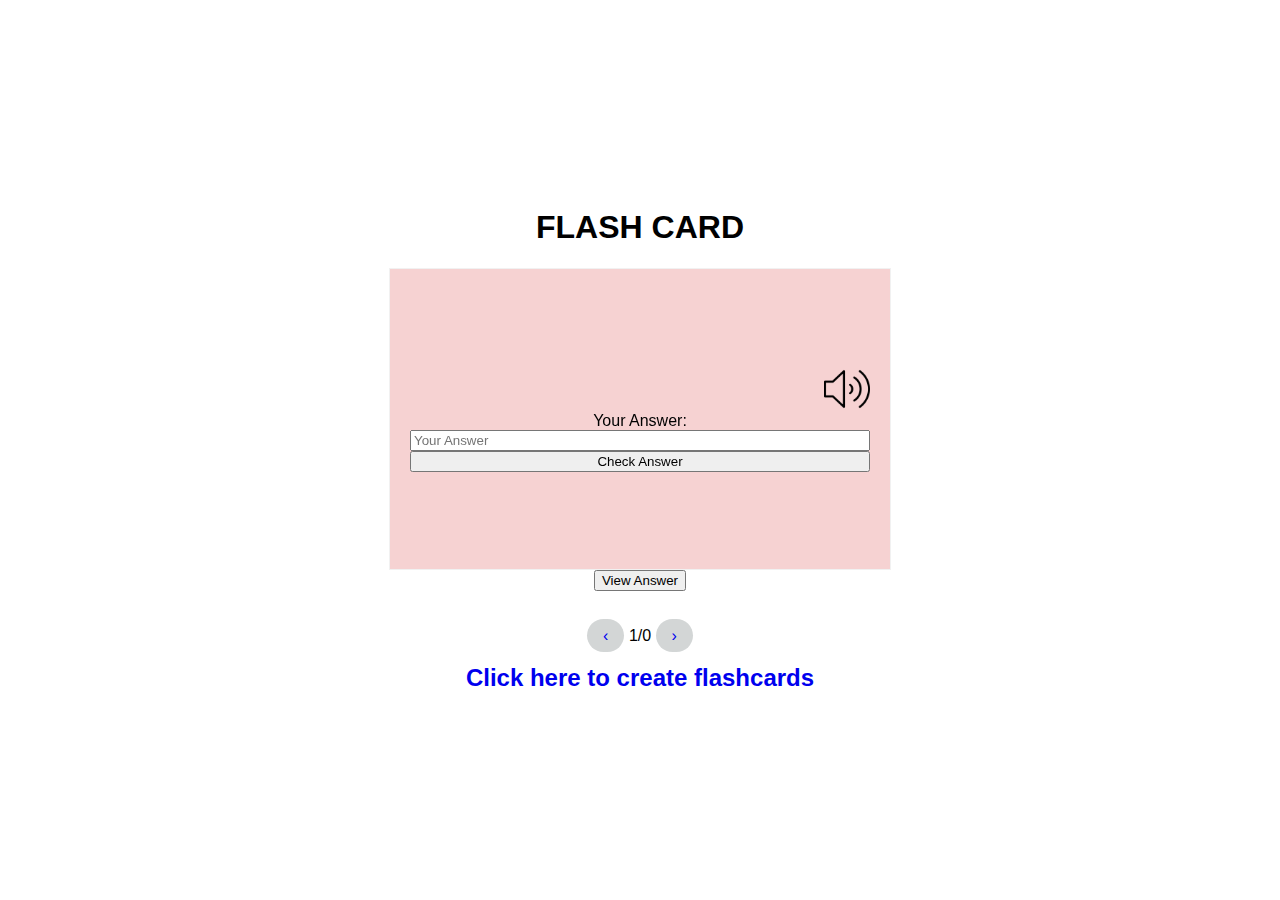
<file: index.html>
<!DOCTYPE html>
<html lang="en">

<head>
    <meta charset="UTF-8">
    <meta name="viewport" content="width=device-width, initial-scale=1.0">
    <title>Interactive Flashcard</title>
    <link rel="stylesheet" href="style.css">
    <link rel="stylesheet" href="https://cdnjs.cloudflare.com/ajax/libs/font-awesome/6.0.0/css/all.min.css"
        integrity="sha384-MQCEmHDtK3hW19Iz3qVn/7zmxFlgCY2SssUek4FkN5Wg6P2zFf5aT91yegLrSNCz" crossorigin="anonymous">
    <audio id="flipSound" src="flipcard.mp3"></audio>
    <script src="script.js" defer></script>
</head>

<body>
    <header>
        <h1>FLASH CARD</h1>
    </header>

    <!-- Main content -->
    <article class="flip-card" aria-labelledby="flashcardLabel">
        <section class="flip-card-inner">
            <section class="flip-card-front">
                <div class="tooltip-wrapper">
                    <a href="#" class="readQuestion" onclick="flashcardApp.readQuestion()" onkeydown="flashcardApp.handleKey(event, 'readQuestion')" aria-label="Read Question Aloud" role="button" tabindex="0">
                        <img src="volume.png" alt="Read Question Aloud" class="volumeImage" width="10%" aria-label="Read Question Aloud">
                        <span class="tooltip-text">Read Aloud</span>
                    </a>
                </div>
                <div class="question" role="textbox" aria-multiline="true"></div>
               
                <label for="userAnswer">Your Answer:</label>
                <input type="text" id="userAnswer" placeholder="Your Answer" aria-label="Your Answer">
                <button class="checkAnswer" onclick="flashcardApp.checkAnswer()" onkeydown="flashcardApp.handleKey(event, 'checkAnswer')" role="button" tabindex="0">Check Answer</button>
            </section>
            <section class="flip-card-back">
                <div class="tooltip-wrapper">
                    <a href="#" class="readAnswer" onclick="flashcardApp.readAnswer()" aria-label="Read Answer Aloud" role="button">
                        <img src="volume.png" alt="Read Answer Aloud" class="volumeImage" width="10%">
                        <span class="tooltip-text">Read Aloud</span>
                    </a>
                </div>
                <div class="answer" role="textbox" aria-multiline="true"></div>
            </section>
        </section>
    </article>

    <button class="viewA" onclick="flashcardApp.playFlipSound()" role="button">View Answer</button>
    <aside class="feedbackMessage" aria-live="assertive"></aside>

    <!-- Navigation Arrows -->
    <nav class="roundArrows" aria-label="Question Navigation">
        <br><br>
        <a href="#" class="previousArrow" aria-label="Previous Question" role="button">&#8249;</a>
        <span class="countQuestions">
            <span></span>
        </span>
        <a href="#" class="nextArrow" aria-label="Next Question" role="button">&#8250;</a>
    </nav>

    <h2><a href="newFlashcards.html" role="button">Click here to create flashcards</a></h2>

</body>

</html>
</file>
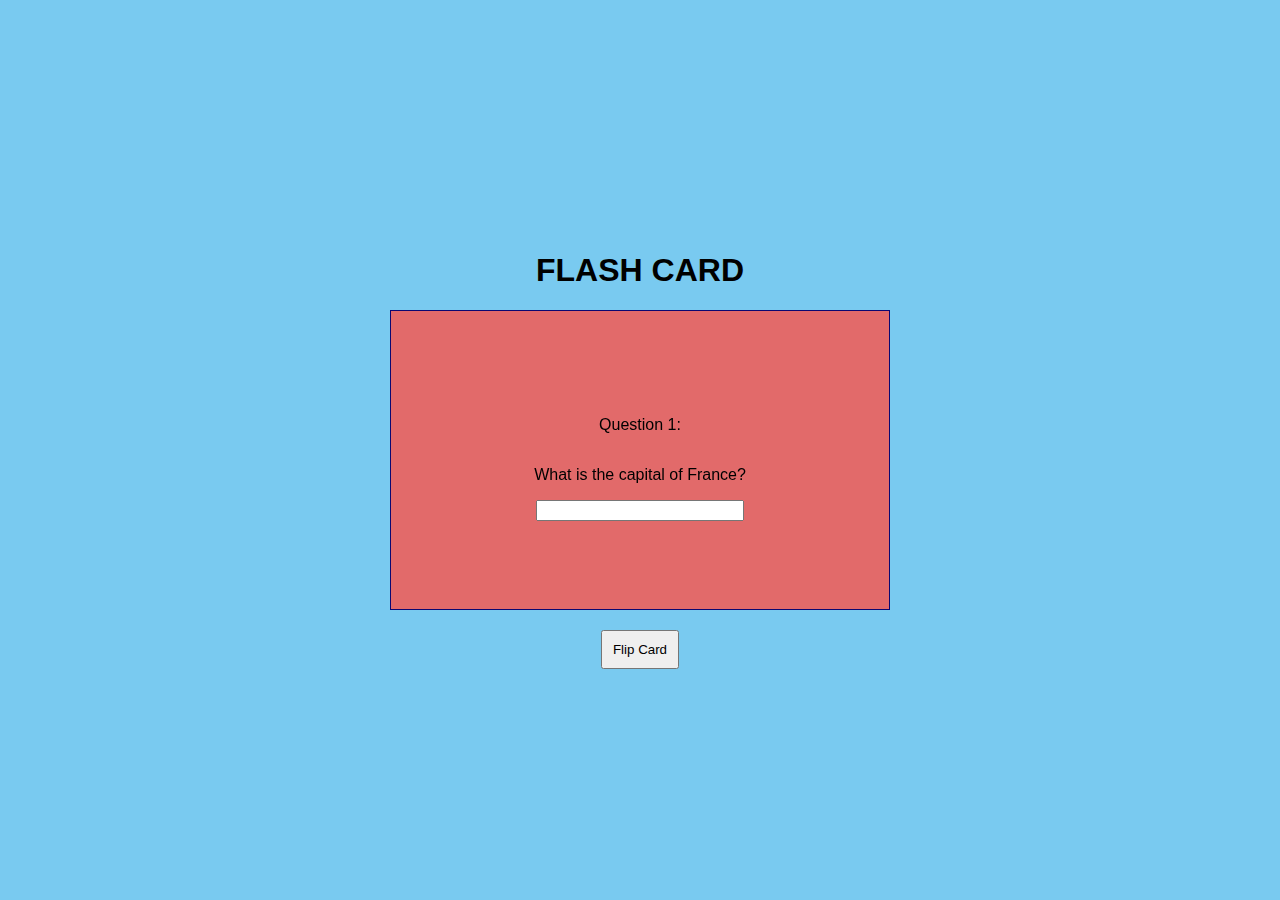
<file: flashcard/index.html>
<!DOCTYPE html>
<html lang="en">
<head>
    <meta charset="UTF-8">
    <meta name="viewport" content="width=device-width, initial-scale=1.0">
    <title>Interactive Flashcard</title>
    <link rel="stylesheet" href="style.css">
</head>
<body>
    <h1>FLASH CARD</h1>
    <div id="flashcard">
        <div class="side front">
            <p>Question 1:</p>
            <p class="question">What is the capital of France?</p>
            <input type="text" class="input">
        </div>
        <div class="side back" id="back">
            <p>Answer:</p>
            <p class="answer">Paris</p>
        </div>
    </div>
    <button onclick="flipCard()" class="button">Flip Card</button>

    <script src="script.js"></script>
</body>
</html>
</file>
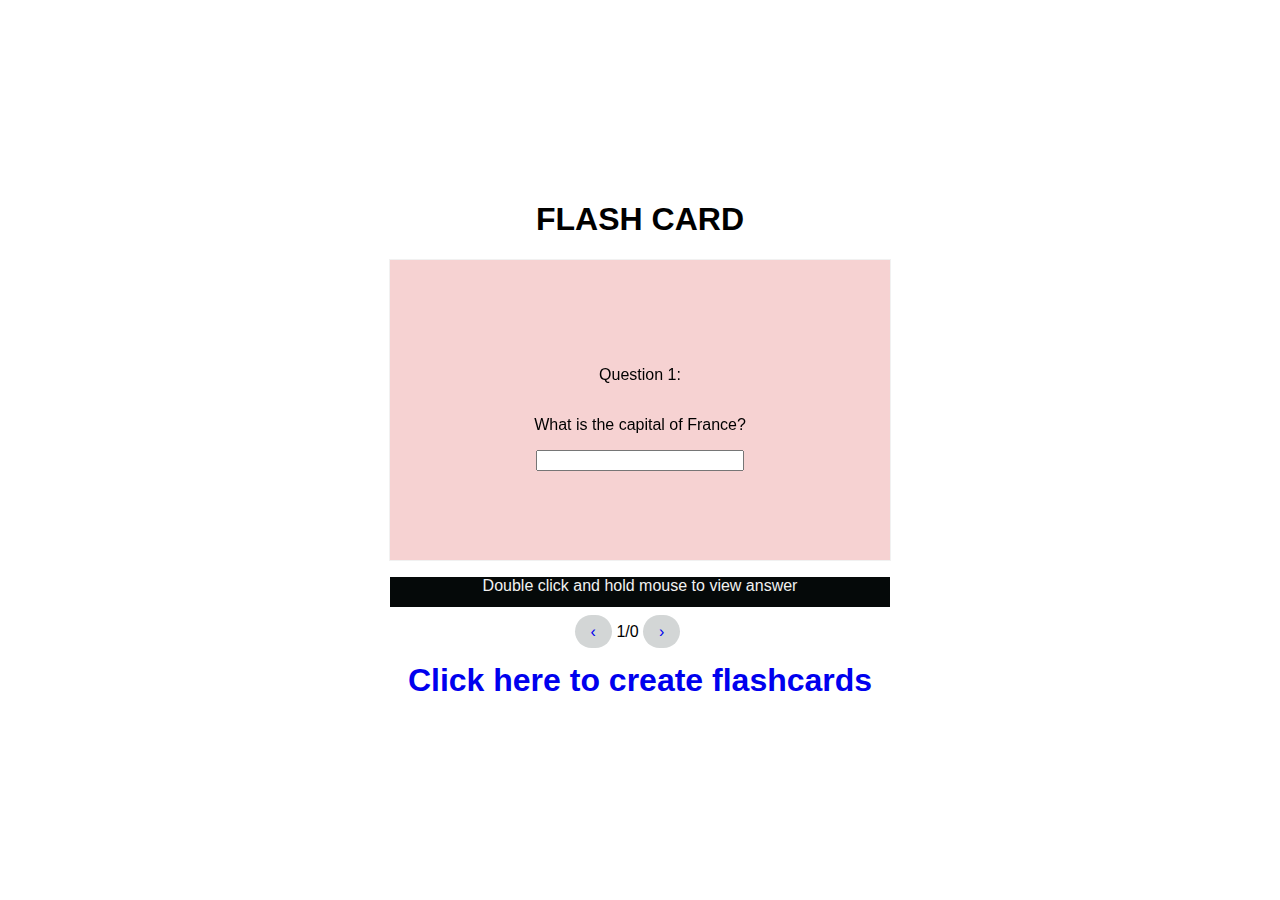
<file: Flashcard/index.html>
<!DOCTYPE html>
<html lang="en">

<head>
    <meta charset="UTF-8">
    <meta name="viewport" content="width=device-width, initial-scale=1.0">
    <title>Interactive Flashcard</title>
    <link rel="stylesheet" href="style.css">
    <script src="script.js"></script>
</head>

<body>
    <h1>FLASH CARD</h1>
    <section class="first_card">
        <div class="firstInner">
            <div class="firstQuestionFront">
                <p>Question 1:</p>
                <p class="FirstQuestion">What is the capital of France?</p>
                <input type="text" class="FirstInput">
            </div>
            <div class="firstQuestionBack">
                <p>Answer:</p>
                <p class="FirstAnswer">Paris</p>
            </div>
        </div>
    </section>

    <section class="second_card">
        <div class="secondInner">
            <div class="secondQuestionFront">
                <p>Question 2:</p>
                <p class="secondQuestion"> What is the significance of photosynthesis in plants?</p>
                <input type="text" class="secondInput">
            </div>
            <div class="secondQuestionBack">
                <p>Answer:</p>
                <p class="secondAnswer"> Photosynthesis is the process by which plants convert sunlight into energy,
                    producing glucose and oxygen as byproducts.
                    This process is crucial for the plant's growth and sustenance,
                    and it also plays a vital role in maintaining oxygen levels in the atmosphere.</p>
            </div>
        </div>
    </section>

    <section class="third_card">
        <div class="thirdInner">
            <div class="thirdQuestionFront">
                <p>Question 3:</p>
                <p class="thirdQuestion"> How does the water cycle contribute to Earth's ecosystems?</p>
                <input type="text" class="thirdInput">
            </div>
            <div class="thirdQuestionBack">
                <p>Answer:</p>
                <p class="thirdAnswer"> The water cycle involves the continuous movement of water between the
                    atmosphere, land, and oceans through processes such as evaporation, condensation, precipitation, and
                    runoff.
                    This cycle sustains life by providing freshwater for plants, animals, and human populations,
                    influencing weather patterns and supporting diverse ecosystems.</p>
            </div>
        </div>
    </section>

    <section class="fourth_card">
        <div class="fourthInner">
            <div class="fourthQuestionFront">
                <p>Question 4:</p>
                <p class="fourthQuestion"> What is the role of DNA in genetics?</p>
                <input type="text" class="fourthInput">
            </div>
            <div class="fourthQuestionBack">
                <p>Answer:</p>
                <p class="fourthAnswer">DNA, or deoxyribonucleic acid, carries genetic information in living organisms.
                    It contains instructions for the development, functioning, and reproduction of cells.
                    The sequence of nucleotides in DNA molecules determines the genetic code, influencing an organism's
                    traits and characteristics.</p>
            </div>
        </div>
    </section>

    <section class="fifth_card">
        <div class="fifthInner">
            <div class="fifthQuestionFront">
                <p>Question 5:</p>
                <p class="fifthQuestion">Explain the concept of supply and demand in economics.</p>
                <input type="text" class="fifthInput">
            </div>
            <div class="fifthQuestionBack">
                <p>Answer:</p>
                <p class="fifthAnswer">Supply and demand are fundamental economic principles.
                    The law of supply states that as the price of a good or service increases, the quantity supplied
                    also increases,
                    while the law of demand states that as the price increases, the quantity demanded decreases.
                    The intersection of these curves determines the market equilibrium.</p>
            </div>
        </div>
    </section>

    <section class="sixth_card">
        <div class="sixthInner">
            <div class="sixthQuestionFront">
                <p>Question 6:</p>
                <p class="sixthQuestion">What is the greenhouse effect, and how does it contribute to climate change?
                </p>
                <input type="text" class="sixthInput">
            </div>
            <div class="sixthQuestionBack">
                <p>Answer:</p>
                <p class="sixthAnswer">The greenhouse effect is the trapping of heat in the Earth's atmosphere by
                    certain gases, such as carbon dioxide and methane. While essential for maintaining a habitable
                    temperature, human activities,
                    such as burning fossil fuels, enhance this effect, leading to global warming and contributing to
                    climate change.</p>
            </div>
        </div>
    </section>

    <section class="seventh_card">
        <div class="seventhInner">
            <div class="seventhQuestionFront">
                <p>Question 7:</p>
                <p class="seventhQuestion">What is the importance of the periodic table in chemistry?</p>
                <input type="text" class="seventhInput">
            </div>
            <div class="seventhQuestionBack">
                <p>Answer:</p>
                <p class="seventhAnswer">The periodic table is a tabular arrangement of chemical elements, organized
                    based on their atomic number and electron configuration.
                    It provides essential information about the properties and relationships of elements, aiding in the
                    understanding of chemical behavior and the prediction of element properties.</p>
            </div>
        </div>
    </section>

    <section class="eighth_card">
        <div class="eighthInner">
            <div class="eighthQuestionFront">
                <p>Question 8:</p>
                <p class="eighthQuestion"> Define the term "ecosystem" and provide an example.?</p>
                <input type="text" class="eighthInput">
            </div>
            <div class="eighthQuestionBack">
                <p>Answer:</p>
                <p class="eighthAnswer">An ecosystem is a community of living organisms interacting with each other and
                    their non-living environment.
                    An example is a forest ecosystem, where trees, plants, animals, and microorganisms coexist and
                    interact within a specific geographical area.</p>
            </div>
        </div>
    </section>

    <section class="nineth_card">
        <div class="ninethInner">
            <div class="ninethQuestionFront">
                <p>Question 9:</p>
                <p class="ninethQuestion"> What is the role of the mitochondria in a cell?</p>
                <input type="text" class="ninethInput">
            </div>
            <div class="ninethQuestionBack">
                <p>Answer:</p>
                <p class="ninethAnswer">Mitochondria are often referred to as the "powerhouses" of the cell.
                    They are responsible for cellular respiration, a process that converts nutrients into energy in the
                    form of adenosine triphosphate (ATP), providing the energy needed for various cellular activities.
                </p>
            </div>
        </div>
    </section>

    <section class="tenth_card">
        <div class="tenthInner">
            <div class="tenthQuestionFront">
                <p>Question 10:</p>
                <p class="tenthQuestion"> Explain the concept of gravitational force.?</p>
                <input type="text" class="tenthInput">
            </div>
            <div class="tenthQuestionBack">
                <p>Answer:</p>
                <p class="tenthAnswer">Gravitational force is the attractive force between two masses. Sir Isaac Newton
                    described it in his law of universal gravitation,
                    stating that every mass attracts every other mass in the universe with a force proportional to the
                    product of their masses and inversely proportional to the square of the distance between their
                    centers..</p>
            </div>
        </div>
    </section>
    <p class="instruction">Double click and hold mouse to view answer</p>
    <span class="roundArrows">
        <a href="#" class="previousArrow">&#8249;</a>
        <span class="countQuestions">
            <span>10</span>
        </span>
        <a href="#" class="nextArrow">&#8250;</a>
    </span>
    <!DOCTYPE html>
<html lang="en">
<head>
    <meta charset="UTF-8">
    <meta name="viewport" content="width=device-width, initial-scale=1.0">
    <title>Flashcards</title>
    <link rel="shortcut icon" href="data:," type="image/x-icon">
</head>
<body>

    <h1><a href="newFlashcards.html">Click here to create flashcards</a></h1>
</body>
</html>

</body>

</html>
</file>
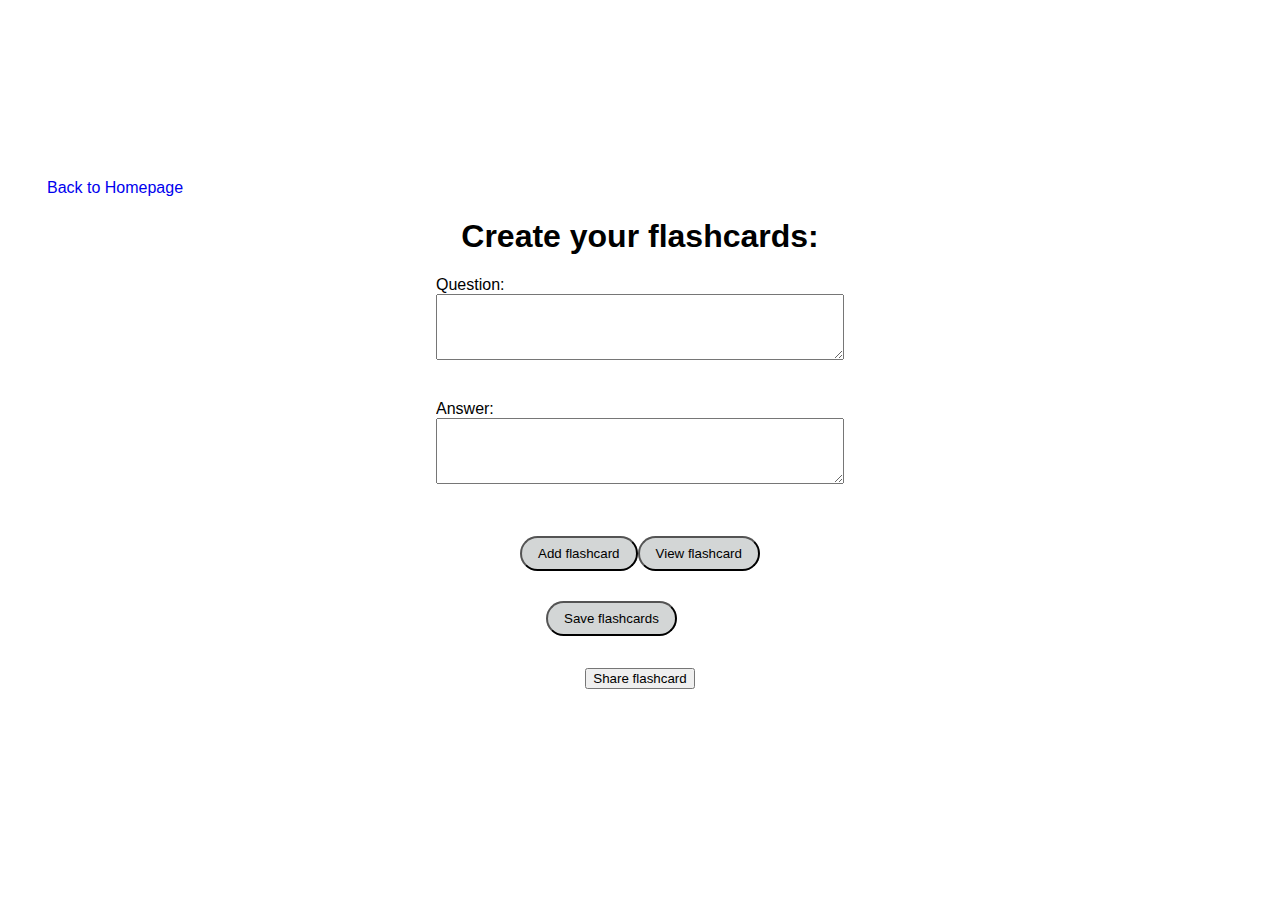
<file: newFlashcards.html>
<!DOCTYPE html>
<html lang="en">

<head>
    <meta charset="UTF-8">
    <meta name="viewport" content="width=device-width, initial-scale=1.0">
    <title>Create Flashcard</title>
    <link rel="stylesheet" href="style.css">
    <style>
        * {
            overflow: hidden;
        }

        .flashcard-form {
            overflow-y: scroll;
        }
    </style>
</head>

<body>
    <nav>
        <a href="index.html" class="homepage">Back to Homepage</a>
    </nav>

    <header>
        <h1>Create your flashcards:</h1>
    </header>

    <main class="flashcard-form">
        <form>
            <label for="question">Question:</label><br>
            <textarea id="question" rows="4" cols="50" oninput="checkInputs()" aria-labelledby="question-label"></textarea>
            <br><br><br>
            <label for="answer">Answer:</label><br>
            <textarea id="answer" rows="4" cols="50" oninput="checkInputs()" aria-labelledby="answer-label"></textarea><br><br>
            <div class="buttons">
                <button class="previousArrow" type="button" onclick="addFlashcard()" id="addFlashcardBtn">Add flashcard</button>
                <button class="nextArrow" type="button" onclick="viewFlashcards()">View flashcard</button>
            </div>
            <button class="saveArrow" type="button" onclick="saveFlashcards()">Save flashcards</button>

            <p id="flashcardCount" aria-live="polite"></p>
        </form>
    </main>

    <section class="flashcards-container">
        <!-- Flashcards will be dynamically added here -->
    </section>

    <button class="shareButton" type="button" onclick="shareFlashcards()">Share flashcard</button>

    <!-- Placeholder for displaying the message when no flashcards are available -->
    <p class="emptyFlashcard"></p>

    <!-- Custom modal overlay and container -->
    <aside class="overlay" id="modalOverlay">
        <article class="modal" id="modalContainer">
            <span onclick="closeModal()" style="cursor: pointer; float: right;">&times;</span>
            <h2>Flashcard Information</h2>
            <div id="modalContent"></div>
        </article>
    </aside>

    <script>
        let flashcards = [];
        let flashcardCounter = 0;

        function addFlashcard() {
            const question = document.getElementById('question').value;
            const answer = document.getElementById('answer').value;
            if (question && answer) {
                const flashcard = { question, answer };
                flashcards.push(flashcard);
                flashcardCounter++;
                document.getElementById('question').value = '';
                document.getElementById('answer').value = '';
                updateFlashcardCount();
                checkInputs(); // Disable the button after adding a flashcard
            } else {
                alert('Please enter both question and answer.');
            }
        }

        function saveFlashcards() {
            if (flashcards.length > 0) {
                const content = flashcards.map(flashcard => `Question: ${flashcard.question}\nAnswer: ${flashcard.answer}\n\n`).join('');
                const blob = new Blob([content], { type: 'text/plain' });
                const a = document.createElement('a');
                a.href = URL.createObjectURL(blob);
                a.download = 'flashcards.txt';
                a.click();
            } else {
                alert('No flashcards to save. Add flashcards first.');
            }
        }

        function updateFlashcards() {
            const flashcardsContainer = document.querySelector('.flashcards-container');
            flashcardsContainer.innerHTML = '';

            flashcards.forEach(flashcard => {
                const card = document.createElement('div');
                card.classList.add('flashcard');
                card.innerHTML = `<strong>Question:</strong> ${flashcard.question}<br><strong>Answer:</strong> ${flashcard.answer}`;
                flashcardsContainer.appendChild(card);
            });
        }

        function updateFlashcardCount() {
            const flashcardCountElement = document.getElementById('flashcardCount');
            flashcardCountElement.textContent = `Success! You've added: ${flashcardCounter} flashcard`;
            flashcardCountElement.style.color = 'green';
        }

        function viewFlashcards() {
            if (flashcards.length > 0) {
                updateFlashcards();
                updateFlashcardCount();
                const flashcardsContainer = document.querySelector('.flashcards-container');
                if (!flashcardsContainer.querySelector('.exitButton')) {
                    flashcardsContainer.appendChild(addExitButton());
                }
            } else {
                alert('No flashcards to view. Add flashcards first.');
            }
        }

        function addExitButton() {
            const exitButton = document.createElement('button');
            exitButton.textContent = 'Exit';
            exitButton.classList.add('exitButton');
            exitButton.addEventListener('click', () => {
                clearFlashcards();
                console.log('Exit button clicked!');
            });
            return exitButton;
        }

        function clearFlashcards() {
            const flashcardsContainer = document.querySelector('.flashcards-container');
            flashcardsContainer.innerHTML = '';
        }
 // Custom "Super Share" function using Clipboard API
      const superShareFlashcards = async () => {
            if (flashcards.length > 0) {
                try {
                    const content = flashcards.map(flashcard => `Question: ${flashcard.question}\nAnswer: ${flashcard.answer}\n\n`).join('');
                    await navigator.clipboard.writeText(content);
                    alert('Flashcard text copied to clipboard. You can now share it.');
                } catch (error) {
                    console.error('Error copying to clipboard:', error);
                }
            } else {
                document.querySelector('.emptyFlashcard').textContent = 'No flashcards to share. Add flashcards first.';
            }
        };

        // Web Share API function
        const webShareFlashcards = async () => {
            if (navigator.share) {
                try {
                    await navigator.share({
                        title: 'My Flashcards',
                        text: 'Check out my flashcards!',
                        url: window.location.href
                    });
                } catch (error) {
                    console.error('Error sharing:', error);
                }
            } else {
                superShareFlashcards(); // Fallback to superShare if Web Share API is not supported
            }
        };

        // Close the custom modal
        const closeModal = () => {
            document.getElementById('modalOverlay').style.display = 'none';
        };

        // Share flashcards function
        const shareFlashcards = () => {
            if (flashcards.length > 0) {
                if (navigator.share) {
                    webShareFlashcards(); // Use Web Share API
                } else {
                    superShareFlashcards(); // Fallback to superShare if Web Share API is not supported
                }
            } else {
                document.querySelector('.emptyFlashcard').textContent = 'No flashcards to share. Add flashcards first.';
            }
        };
        document.querySelector('.shareButton').addEventListener('click', shareFlashcards)

        function checkInputs() {
            const questionInput = document.getElementById('question').value.trim();
            const answerInput = document.getElementById('answer').value.trim();
            const addFlashcardBtn = document.getElementById('addFlashcardBtn');
            if (questionInput && answerInput) {
                addFlashcardBtn.removeAttribute('disabled');
            } else {
                addFlashcardBtn.setAttribute('disabled', 'true');
            }
        }
    </script>
</body>

</html>
</file>
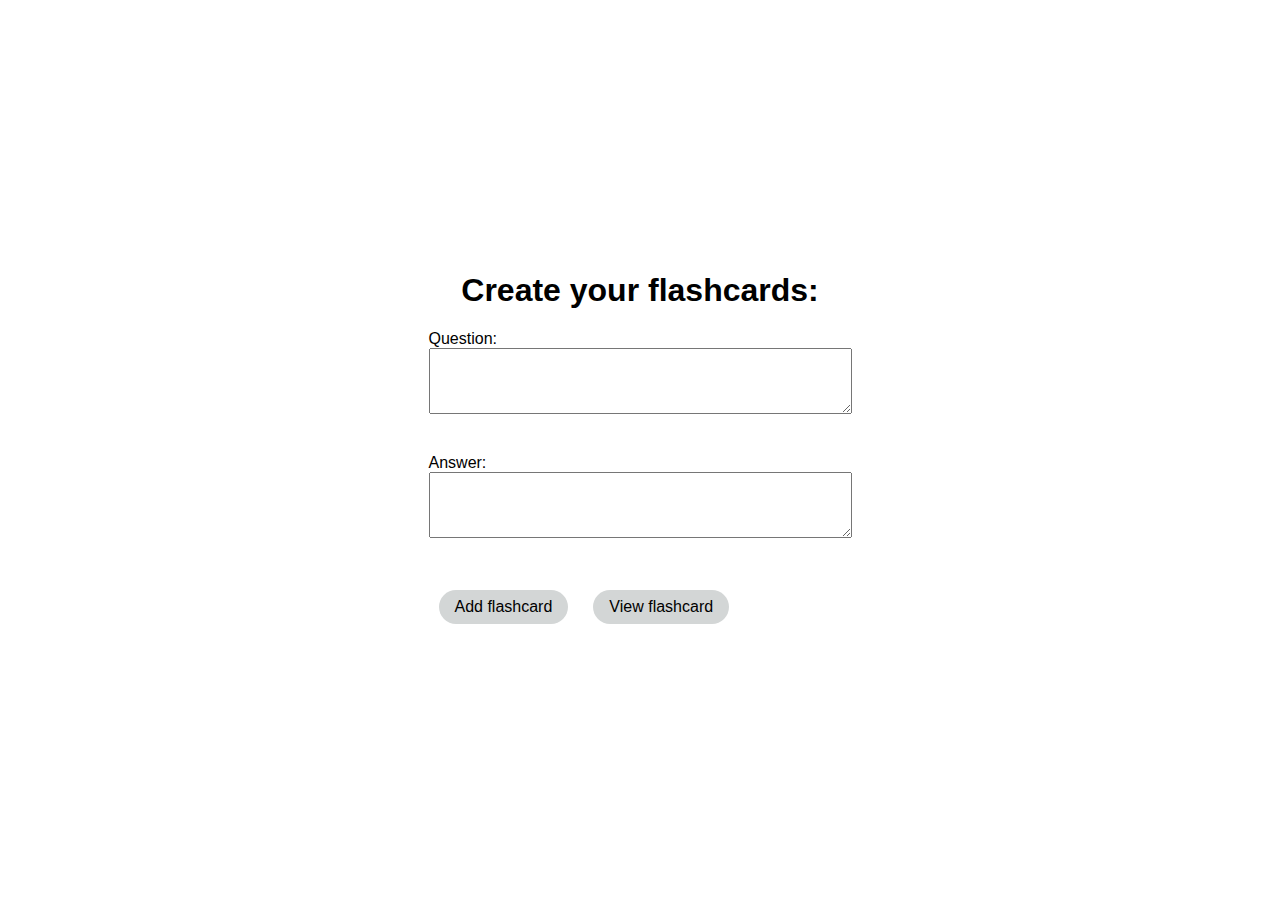
<file: Flashcard/newFlashcards.html>
<!DOCTYPE html>
<html lang="en">
<head>
    <meta charset="UTF-8">
    <meta name="viewport" content="width=device-width, initial-scale=1.0">
    <title>Create Flashcard</title>
    <link rel="stylesheet" href="style.css">
</head>
<body>
    <h1>Create your flashcards:</h1>
    
    <div class="flashcard-form">
        <label for="question">Question:</label><br>
        <textarea id="question" rows="4" cols="50"></textarea>
        <br><br><br>
        <label for="answer">Answer:</label><br>
        <textarea id="answer" rows="4" cols="50"></textarea><br><br>
        <div class="buttons">
            <div class="roundArrows previousArrow" onclick="addFlashcard()">Add flashcard</div>
            <div class="roundArrows nextArrow" onclick="viewFlashcards()">View flashcard</div>
        </div>
        <p id="flashcardCount"></p>
    </div>

    <div class="flashcards" id="flashcards-container">
        <!-- Flashcards will be dynamically added here -->
    </div>

    <script>
        let flashcards = [];
        let flashcardCounter = 0;

        function addFlashcard() {
            const question = document.getElementById('question').value;
            const answer = document.getElementById('answer').value;
            if (question && answer) {
                const flashcard = { question, answer };
                flashcards.push(flashcard);
                flashcardCounter++;

                // Clear input fields
                document.getElementById('question').value = '';
                document.getElementById('answer').value = '';

                // Update flashcards and count in the DOM
                updateFlashcardCount();
            } else {
                alert('Please enter both question and answer.');
            }
        }

        function updateFlashcards() {
            const flashcardsContainer = document.getElementById('flashcards-container');
            flashcardsContainer.innerHTML = '';

            flashcards.forEach((flashcard, index) => {
                const card = document.createElement('div');
                card.classList.add('flashcard');
                card.innerHTML = `<strong>Question:</strong> ${flashcard.question}<br><strong>Answer:</strong> ${flashcard.answer}`;

                flashcardsContainer.appendChild(card);
            });
        }

        function updateFlashcardCount() {
            const flashcardCountElement = document.getElementById('flashcardCount');
            flashcardCountElement.textContent = `Success! you've added: ${flashcardCounter} flashcard`;
            flashcardCountElement.style.color = 'green';
        }

        function showPreviousCard() {
            // Implement logic to show the previous flashcard
        }

        function showNextCard() {
            // Implement logic to show the next flashcard
        }

        function viewFlashcards() {
            // Show the first flashcard by default
            if (flashcards.length > 0) {
                showFlashcard(0);
            } else {
                alert('No flashcards to view. Add flashcards first.');
            }
        }

        function showFlashcard(index) {
            // Display the flashcard at the given index
            const flashcard = flashcards[index];
            const flashcardContainer = document.getElementById('flashcards-container');
            flashcardContainer.innerHTML = `<div class="flashcard">
                <strong>Question:</strong> ${flashcard.question}<br>
                <strong>Answer:</strong> ${flashcard.answer}
            </div>`;
            updateFlashcards();
        }
    </script>
</body>
</html>
</file>
<file: style.css>
body {
    font-family: 'Arial', sans-serif;
    display: flex;
    flex-direction: column;
    align-items: center;
    justify-content: center;
    height: 100vh;
    margin: 0;
}

.flashcards-container {
    overflow: scroll;
    width: 30%;
    margin-left: auto;
    margin-right: 20px;
}

.homepage {
    margin-right: 1050px;
}

.flip-card {
    background-color: transparent;
    width: 500px;
    height: 300px;
    border: 1px solid #f1f1f1;
    perspective: 1000px;
}

.flip-card-inner {
    position: relative;
    width: 100%;
    height: 100%;
    text-align: center;
    transform-style: preserve-3d;
    transition: transform 0.8s;
}

.viewAnswer:active .flip-card-inner {
    transform: rotateY(180deg);
}

.flip-card-front,
.flip-card-back {
    background-color: #f4c9c9d6;
    height: 100%;
    text-align: center;
    box-sizing: border-box;
    position: absolute;
    width: 100%;
    padding: 20px;
    display: flex;
    flex-direction: column;
    justify-content: center;
    text-align: center;
    backface-visibility: hidden;
}

.flip-card-back {
    transform: rotateY(180deg);
    background-color: #6e1e89;
    color: white;
}

.buttons {
    margin-top: 20px;
    padding: 10px;
    cursor: pointer;
    display: flex;
    justify-content: center;
}

.saveArrow {
    background-color: rgb(211, 214, 214);
    margin-top: 20px;
    margin-left: 110px;
    padding: 10px;
    display: flex;
    align-items: center;
    justify-content: center;
    cursor: pointer;
}

h1 {
    text-align: center;
}

.FirstInput,
.secondInput,
.thirdInput,
.fourthInput,
.fifthInput,
.sixthInput,
.seventhInput,
.eighthInput,
.ninethInput,
.tenthInput {
    width: 200px;
    align-self: center;
}

.previousArrow,
.nextArrow,
.saveArrow {
    background-color: rgb(211, 214, 214);
    padding: 8px 16px;
    border-radius: 20px;
}

a {
    text-decoration: none;
}

.inputAnswer {
    display: flex;
}

.submitAnswer {
    width: 15%;
}

.input {
    margin-left: 100px;
}

.card-inner {
    width: 100%;
    height: 100%;
    transform-style: preserve-3d;
    transition: transform 0.5s;
    position: relative;
    text-align: center;
}

.card {
    width: 100%;
    height: 100%;
}

.card-front,
.card-back {
    height: 100%;
    text-align: center;
    box-sizing: border-box;
    position: absolute;
    width: 100%;
    padding: 20px;
    display: flex;
    flex-direction: column;
    justify-content: center;
    text-align: center;
    backface-visibility: hidden;
}

.card-front {
    transform: rotateY(0deg);
    background-color: aquamarine;
}

.card-back {
    transform: rotateY(180deg);
    background-color: #6e1e89;
}

.flipped .card-inner {
    transform: rotateY(180deg);
}

.volumeImage {
    float: right;
}

.readAloud {
    display: none;
}

.tooltip-wrapper {
    position: relative;
    display: inline-block;
}

.tooltip-text {
    position: absolute;
    top: -30px;
    left: 50%;
    transform: translateX(-50%);
    background: #000;
    color: #fff;
    padding: 5px;
    border-radius: 5px;
    opacity: 0;
    transition: opacity 0.3s ease;
    pointer-events: none;
}

.tooltip-wrapper:hover .tooltip-text {
    opacity: 1;
}

.flashcards-container {
    overflow: scroll;
}

@media (max-width: 600px) {
    *{
        margin:3px;
    }

    .flip-card {
        width: 100%;
    }

    .previousArrow,
    .nextArrow,
    .saveArrow {
        margin-right: 5px;
    }

    .flip-card-container {
        width: 100px;
    }

    h1 {
        text-align: center;
        font-size: large;
    }

    .homepage {
        width: 100%;
        margin-right: 5px;
        font-size: small;
    }

    .saveArrow {
        background-color: rgb(211, 214, 214);
        margin-top: 20px;
        margin-left: 110px;
        padding: 10px;
        display: flex;
        align-items: center;
        justify-content: center;
        cursor: pointer;
    }
    
    .flip-card-front,
.flip-card-back {
    width: 407px;
    margIn-left: 7px;

}
}

.overlay {
    display: none;
    position: fixed;
    top: 0;
    left: 0;
    width: 100%;
    height: 100%;
    background-color: rgba(0, 0, 0, 0.5);
    align-items: center;
    justify-content: center;
}

.modal {
    background-color: white;
    padding: 20px;
    border-radius: 10px;
}

.emptyFlashcard {
    color: red;
}
:focus {
    outline: 2px solid #007bff;
}
</file>
<file: flashcard/style.css>
body {
    font-family: 'Arial', sans-serif;
    display: flex;
    flex-direction: column;
    align-items: center;
    justify-content: center;
    background:rgb(121, 202, 240);
    height: 100vh;
    margin: 0;
}

#flashcard {
    width: 500px;
    height: 300px;
    perspective: 1000px;
   
}

.side {
    box-sizing: border-box;
    position: absolute;
    width: 100%;
    height: 100%;
    padding: 20px;
    border: 1px solid #0b0771;
    display: flex;
    flex-direction: column;
    justify-content: center;
    text-align: center;
    backface-visibility: hidden;
}

.front {
    transform: rotateY(0deg);
    background-color: #e26a6a;
    height:300px;
    text-align: center;

}

.back {
    transform: rotateY(180deg);
    background-color: #6e1e89;
}

.button {
    margin-top: 20px;
    padding: 10px;
    cursor: pointer;
}

h1{
    text-align: center;
}
input{
    width:200px;
    align-self: center;
}
</file>
<file: Flashcard/style.css>
body {
    font-family: 'Arial', sans-serif;
    display: flex;
    flex-direction: column;
    align-items: center;
    justify-content: center;
    height: 100vh;
    margin: 0;
}

.first_card, .second_card, .third_card, .fourth_card,
.fifth_card, .sixth_card,
.seventh_card, .eighth_card, .nineth_card, .tenth_card{

    background-color: transparent;
    width: 500px;
    height: 300px;
    border: 1px solid #f1f1f1;
    perspective: 1000px
   
}


.firstQuestionFront, .secondQuestionFront, .thirdQuestionFront, .fourthQuestionFront,
.fifthQuestionFront, .sixthQuestionFront, .seventhQuestionFront, .eighthQuestionFront, .ninethQuestionFront,
.tenthQuestionFront{
    transform: rotateY(0deg);
    background-color: #f4c9c9d6;
    height:300px;
    text-align: center;
    box-sizing: border-box;
    position: absolute;
    width: 100%;
    height: 100%;
    padding: 20px;
    display: flex;
    flex-direction: column;
    justify-content: center;
    text-align: center;

}

.firstQuestionBack, .secondQuestionBack, .thirdQuestionBack, .fourthQuestionBack, 
.fifthQuestionBack, .sixthQuestionBack, .seventhQuestionBack, .eighthQuestionBack,
.ninethQuestionBack, .tenthQuestionBack
{
    transform: rotateY(180deg);
    background-color: #6e1e89;
    height:300px;
    text-align: center;
    box-sizing: border-box;
    position: absolute;
    width: 100%;
    height: 100%;
    padding: 20px;
    display: flex;
    flex-direction: column;
    justify-content: center;
    text-align: center;
    backface-visibility: hidden;
    color:white
}
.firstInner, .secondInner, .thirdInner, .fourthInner,
.fifthInner, .sixthInner, .seventhInner, .eighthInner,
.ninethInner, .tenthInner{
    position: relative;
    width: 100%;
    height: 100%;
    text-align: center;
    transition: transform 0.8s;
    transform-style: preserve-3d;
}
.first_card:active .firstInner, .second_card:active .secondInner, .third_card:active .thirdInner,
.fourth_card:active .fourthInner, .fifth_card:active .fifthInner, .sixth_card:active .sixthInner, .seventh_card:active .seventhInner,
.eighth_card:active .eighthInner, .nineth_card:active .ninethInner, .tenth_card:active .tenthInner
{
    transform: rotateY(180deg);
  }
.buttons {
    margin-top: 20px;
    padding: 10px;
    cursor: pointer;
    display:flex;

}

h1{
    text-align: center;
}
.FirstInput, .secondInput, .thirdInput,  .fourthInput,
.fifthInput, .sixthInput, .seventhInput,  .eighthInput,
.ninethInput, .tenthInput
{
    width:200px;
    align-self: center;
}
.instruction{
    background-color: rgb(5, 9, 9);
    color:#f1f1f1;
    width:500px;
    height:30px;
    text-align:center;
}
.previousArrow{
    background-color: rgb(211, 214, 214);
    padding: 8px 16px;
    border-radius: 20px;
}
.nextArrow{
    background-color: rgb(211, 214, 214);
    padding: 8px 16px;
    border-radius: 20px;
}
.roundArrows{
    margin-right: 25px;
}
a{
   text-decoration: none;
}
.second_card, .third_card, .fourth_card, .fifth_card, .sixth_card,
.seventh_card, .eighth_card, .nineth_card, .tenth_card
{
    display:none;
}
</file>
